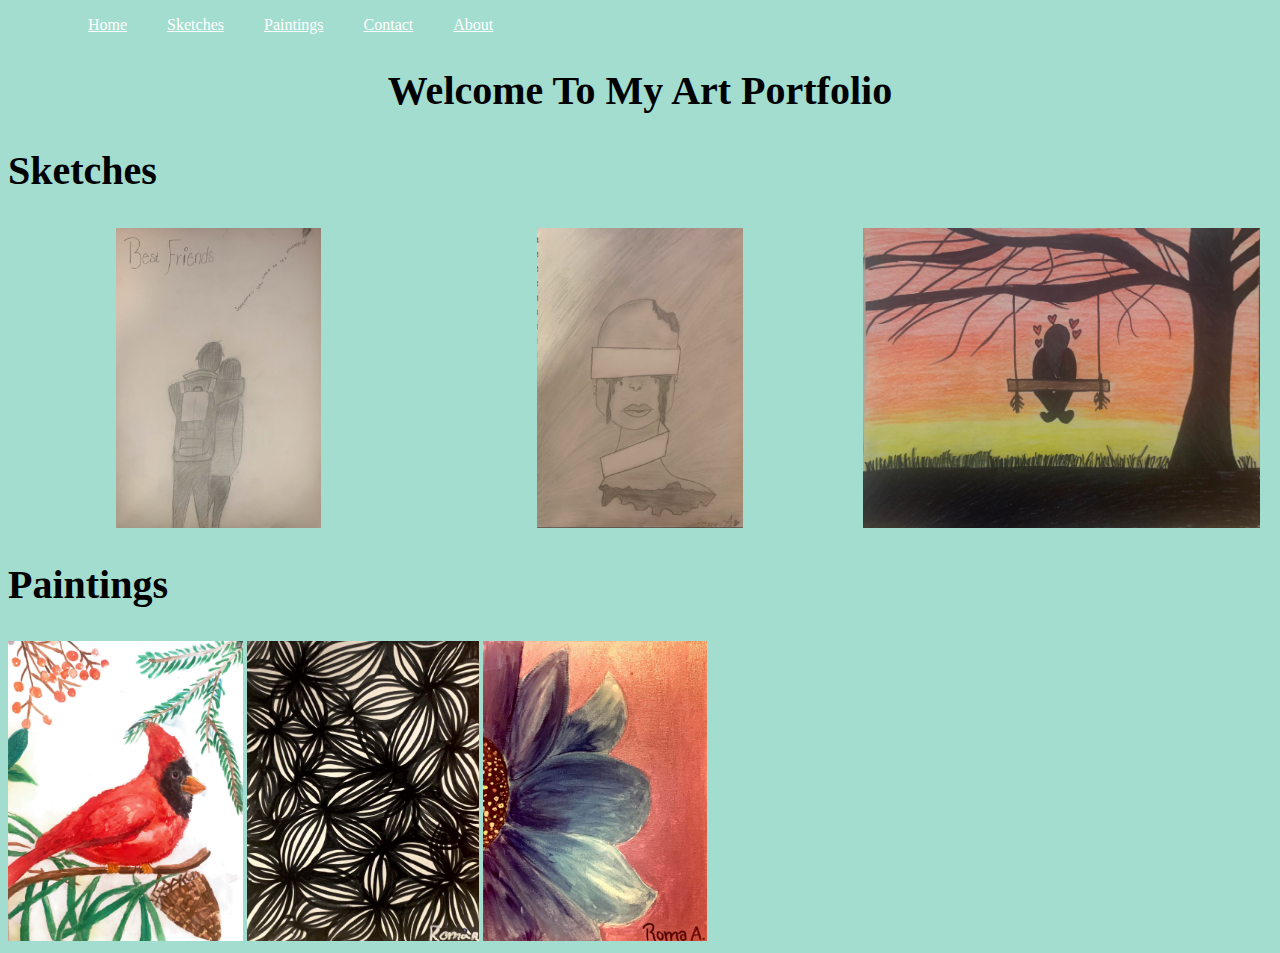
<file: index.html>
<!DOCTYPE html>
<html lang="en">
  <head>
    <meta charset="UTF-8" />
    <meta name="viewport" content="width=device-width, initial-scale=1.0" />
    <title>Art Portfolio</title>
    <link rel="stylesheet" href="style.css" />
  </head>
  <body>
    <main>
      <article>
        <nav>
          <ul>
            <li><a href="/">Home</a></li>
            <li><a href="sketches.html">Sketches</a></li>
            <li><a href="paintings.html">Paintings</a></li>
            <li><a href="contact.html">Contact</a></li>
            <li><a href="about.html">About</a></li>
          </ul>
        </nav>

        <h2 class='center'>Welcome To My Art Portfolio</h2>

        <h2>Sketches</h2>
        <section class="grid">
          <img src="/images/sketches/bestfriends.png" alt="" />
          <img src="/images/sketches/blind.png" alt="" />
          <img src="/images/sketches/sunset.png" alt="" />
        </section>

        <h2>Paintings</h2>
        <section class="grid"></section>
        <img src="/images/paintings/bird.png" alt="" />
        <img src="/images/paintings/blackpattern.png" alt="" />
        <img src="/images/paintings/purpleflower.png" alt="" />
        
      </article>

      <footer></footer>
    </main>
  </body>
</html>
</file>
<file: style.css>
html {
    box-sizing: border-box;
}

body {
  background-color: #a3ddcf;
}


.grid {
    display: grid;
    grid-template-columns: 1fr 1fr 1fr;
    /* grid-template-columns: repeat(3, minmax(auto, 400px)); */
    justify-items: center;
    align-items: center;
}

nav ul{
  display: flex;
}

nav li {
  padding-left: 40px;
  list-style: none;
}

nav a {
  color: white;
}

nav a:hover {
  color: black;
}


h1 {
  text-align: center;
  font-family: "Cookie", cursive;
  font-size: 60px;
}
h2 {
  font-family: "Lobster", cursive;
  font-size: 40px;
}

img {
  height: 300px;
}

.center {
  text-align: center;
}
</file>
